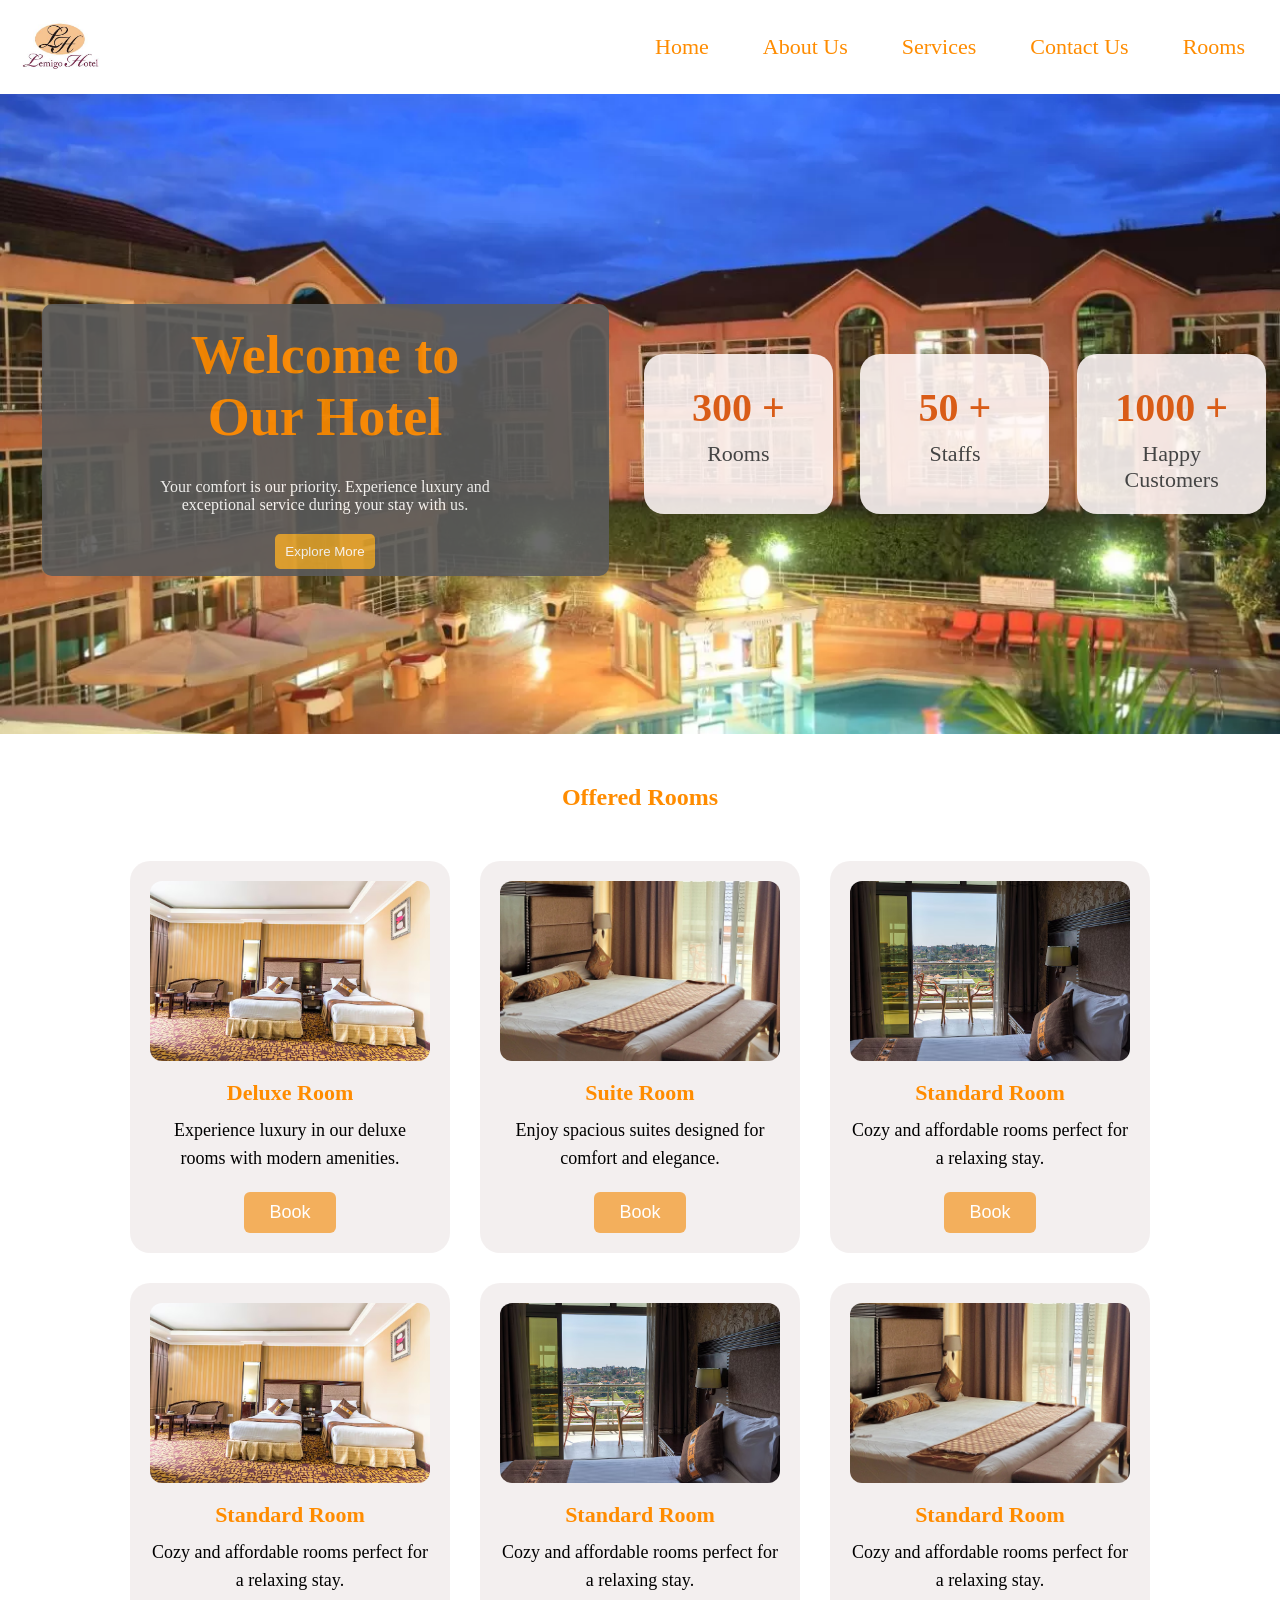
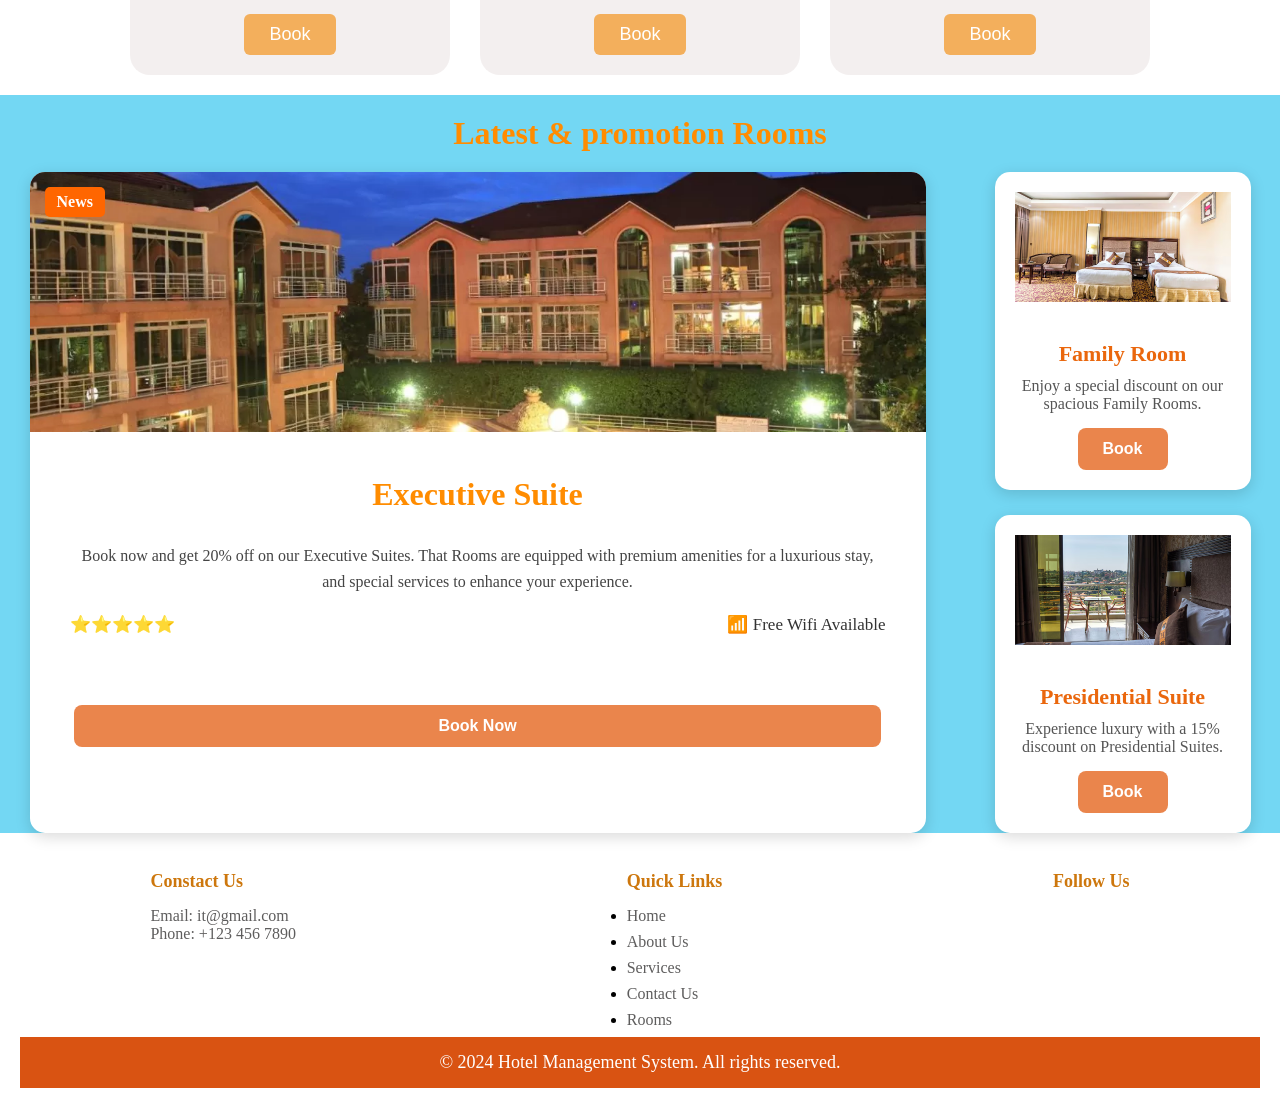
<file: LemigoH/index.html>
<!DOCTYPE html>
<html lang="en">
<head>
    <meta charset="UTF-8">
    <meta name="viewport" content="width=device-width, initial-scale=1.0">
    <link rel="stylesheet" href="./lemigo.css">
    <title>Hotel Management System</title>
</head>
<body>
    <header>
        <div class="logo">
            <img src="images.jpeg" alt="">
        </div>
        <nav>
            <a href="lemigo.html">Home</a>
            <a href="">About Us</a>
            <a href="">Services</a>
            <a href="">Contact Us</a>
            <a href="">Rooms</a>
        </nav>
    </header>

    <section class="content">
       
     
       
       
       <div class="left">
        
        <h1>Welcome to <br> Our Hotel</h1>
        <p>Your comfort is our priority. Experience luxury and <br> exceptional service during your stay with us.</p>
        <button>Explore More</button>
       </div>

<div class="right-parent">

       <div class="right">
        <h1>300 +</h1>
        <p>Rooms</p>
       </div>
       <div class="right">
        <h1>50 +</h1>
        <p>Staffs</p>
       </div>
       <div class="right">
        <h1>1000 +</h1>
        <p>Happy Customers</p>
       </div>
       </div>      
    </section>

    <section class="content2">
    <h1>Offered Rooms</h1>
    
    <div class="rooms-cards">
        <div class="card">
            <img src="./1.avif" alt="">
            <h3>Deluxe Room</h3>
            <p>Experience luxury in our deluxe rooms with modern amenities.</p>
            <button>Book</button>
        </div>
        <div class="card">
            <img src="./3.jpg" alt="">
            <h3>Suite Room</h3>
            <p>Enjoy spacious suites designed for comfort and elegance.</p>
            <button>Book</button>
        </div>
        <div class="card">
            <img src="./2.avif" alt="">
            <h3>Standard Room</h3>
            <p>Cozy and affordable rooms perfect for a relaxing stay.</p>
            <button>Book</button>
        </div>
         <div class="card">
            <img src="./1.avif" alt="">
            <h3>Standard Room</h3>
            <p>Cozy and affordable rooms perfect for a relaxing stay.</p>
            <button>Book</button>
        </div>
         <div class="card">
            <img src="./2.avif" alt="">
            <h3>Standard Room</h3>
            <p>Cozy and affordable rooms perfect for a relaxing stay.</p>
            <button>Book</button>
        </div>
         <div class="card">
            <img src="./3.jpg" alt="">
            <h3>Standard Room</h3>
            <p>Cozy and affordable rooms perfect for a relaxing stay.</p>
            <button>Book</button>
        </div>
    </div>
    </section>
    <section class="content3">
     <h2>Latest & promotion Rooms</h2>
    
     <div class="parent">

     
      <!-- BIG CARD LEFT -->
  <div class="big-card">
    <span class="label">News</span>

    <img src="./lemigopic.webp" class="big-img">

    <h2 class="room-title">Executive Suite</h2>

    <p class="room-desc">
      Book now and get 20% off on our Executive Suites. That Rooms are equipped with premium 
      amenities for a luxurious stay, and special services to enhance your experience.
    </p>

    <div class="extra-info">
      <div class="stars">⭐⭐⭐⭐⭐</div>
      <div class="wifi">📶 Free Wifi Available</div>
    </div>

    <button class="book-btn full">Book Now</button>
  </div>

  <!-- RIGHT SIDE CARDS -->
  <div class="small-cards">

    <div class="small-card">
      <img src="./1.avif" class="small-img">
      <h3 class="small-title">Family Room</h3>
      <p class="small-desc">Enjoy a special discount on our spacious Family Rooms.</p>
      <button class="book-btn">Book</button>
    </div>

    <div class="small-card">
      <img src="./2.avif" class="small-img">
      <h3 class="small-title">Presidential Suite</h3>
      <p class="small-desc">Experience luxury with a 15% discount on Presidential Suites.</p>
      <button class="book-btn">Book</button>
    </div>

  </div>

</div>

<!-- footer -->
<footer>
<div class="parent-footer">

    <div class="fs">
     <h1>Constact Us</h1>
     <p>Email: it@gmail.com <br>Phone: +123 456 7890</p>
    </div>

    <div class="fs">
        <h1>Quick Links</h1>
        <ul>
        <li><a href="lemigo.html">Home</a></li>
        <li><a href="about.html">About Us</a></li>
        <li><a href="services.html">Services</a></li>
        <li><a href="contact.html">Contact Us</a></li>
        <li><a href="rooms.html">Rooms</a></li>
      </ul>
    </div>

    <div class="fs">
     <h1>Follow Us</h1>
    </div>
</div>
 <div class="footer-bottom">
    © 2024 Hotel Management System. All rights reserved.
  </div>
</footer>

    </section>
    
</body>
</html>
</file>
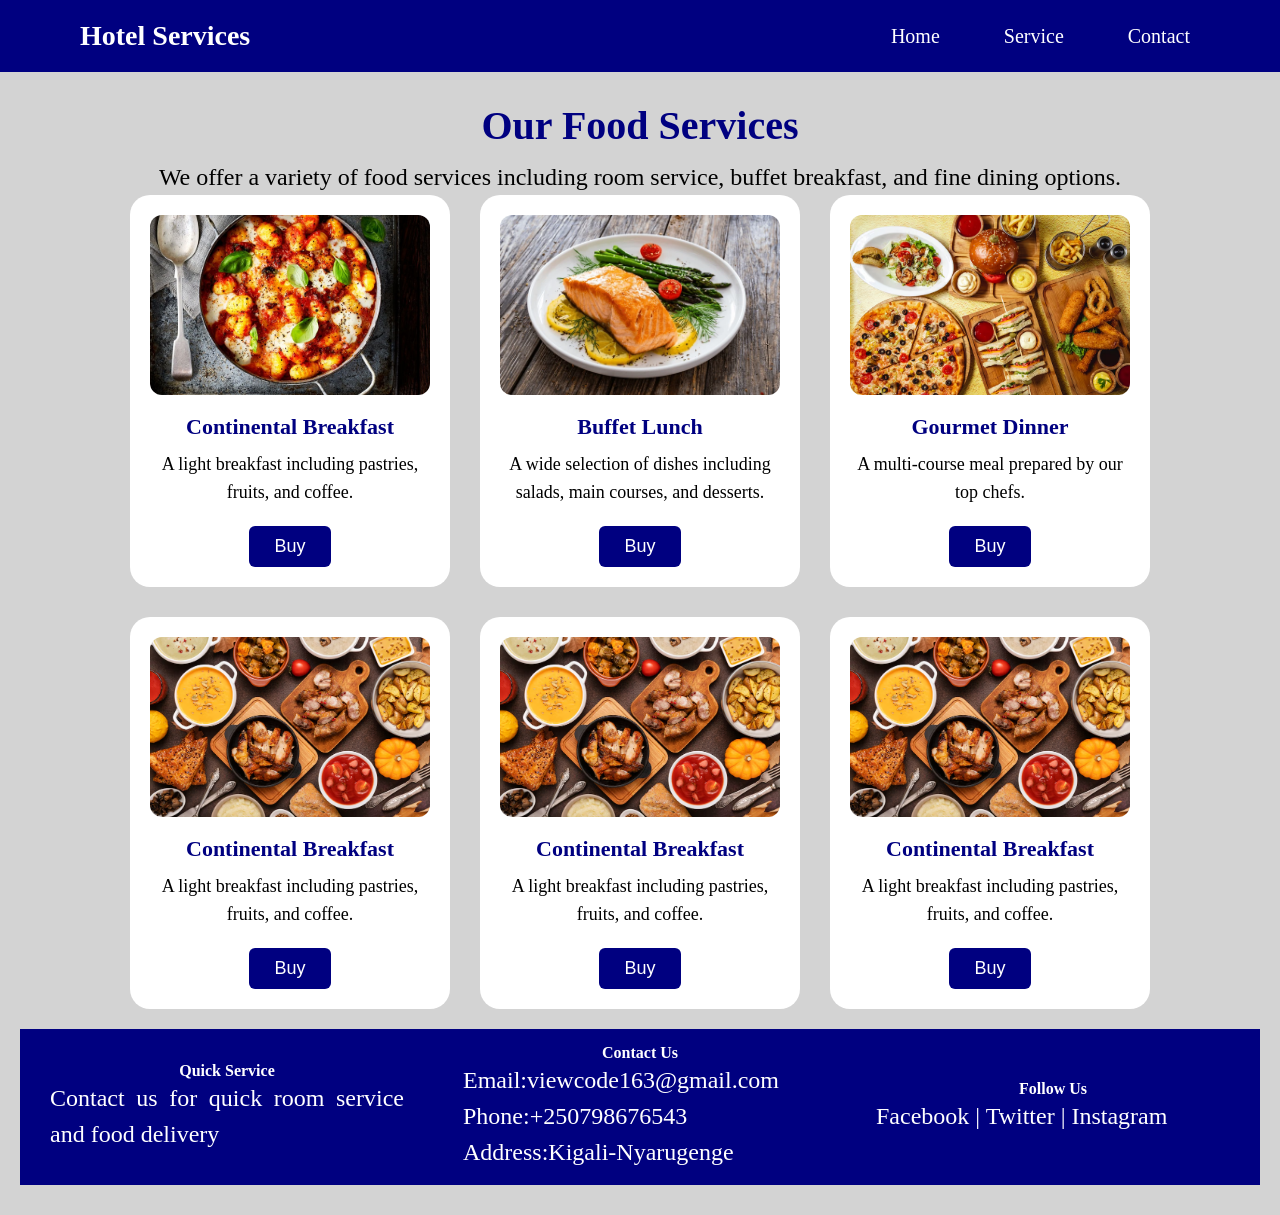
<file: 1stProject/1stProject.html>
<!DOCTYPE html>
<html lang="en">
<head>
  <meta charset="UTF-8">
  <meta name="viewport" content="width=device-width, initial-scale=1.0">
  <title>Hotel Services</title>
  <link rel="stylesheet" href="./1stProject.css">
</head>
<body>
  <header>
    <h1>Hotel Services</h1>
    <nav>
      <a href="#">Home</a>
      <a href="#">Service</a>
      <a href="#">Contact</a>
    </nav>
  </header>

  <section class="content">
    <h2>Our Food Services</h2>
    <p>
      We offer a variety of food services including room service,
      buffet breakfast, and fine dining options.
    </p>

<div class="food-cards">
      <div class="card">
        <img src="./img/1.jpg" >
        <h3>Continental Breakfast</h3>
        <p>A light breakfast including pastries, fruits, and coffee.</p>
        <button>Buy</button>
      </div>

      <div class="card">
        <img src="./img/2.jpg.webp" >
        <h3>Buffet Lunch</h3>
        <p>A wide selection of dishes including salads, main courses, and desserts.</p>
        <button>Buy</button>
      </div>

      <div class="card">
        <img src="./img/3.jpg.avif" >
        <h3>Gourmet Dinner</h3>
        <p>A multi-course meal prepared by our top chefs.</p>
        <button>Buy</button>
      </div>

      <div class="card">
        <img src="./img/4.jpg.avif" >
        <h3>Continental Breakfast</h3>
        <p>A light breakfast including pastries, fruits, and coffee.</p>
        <button>Buy</button>
      </div>
        <div class="card">
        <img src="./img/4.jpg.avif" >
        <h3>Continental Breakfast</h3>
        <p>A light breakfast including pastries, fruits, and coffee.</p>
        <button>Buy</button>
      </div>
        <div class="card">
        <img src="./img/4.jpg.avif" >
        <h3>Continental Breakfast</h3>
        <p>A light breakfast including pastries, fruits, and coffee.</p>
        <button>Buy</button>
      </div>
    </div>

    <div class="footerP">
        <div class="footer">
        <h4>Quick Service</h4>
        <p>Contact us for quick room service and food delivery</p>
        </div>
        <div class="footer">
            <h4>Contact Us</h4>
            <p> Email:viewcode163@gmail.com
                Phone:+250798676543
                Address:Kigali-Nyarugenge</p>
        </div>
        <div class="footer">
            <h4>Follow Us</h4>
            <p> Facebook | Twitter | Instagram</p>
        </div>
    </div>

  </section>
</body>
</html>
</file>
<file: LemigoH/lemigo.css>
* {
  margin: 0;
  padding: 0;
  box-sizing: border-box;
}

body {
  font-family: "Georgia", serif;
  color: black;
}

/* Header */

header {
    background-color: white;
    justify-content: space-between;
    display: flex;
    align-items: center;
    padding: 20px 20px;
}
.logo img {
    width: 80px;
    height: auto;
}
nav a {
    font-size: 22px;
    margin-left: 20px;
    padding: 15px;
    color: darkorange;
    text-decoration: none;
}

nav a:hover {
    color: navy;
    background-color: aqua;
    border-radius: 10px;
}

/* Content Section */

.content{
    background-image: url(lemigopic.webp);
    background-position: center;
    background-size: cover;
    width: 100%;
    display: flex;
    padding: 10px;
    justify-content: space-between;
    height: 40rem;
}
.left {
    background-color: rgb(91, 91, 91);
    opacity: 0.9;
    width: 45%;
    border-radius: 10px;
    height: 17rem;
    margin: 200px auto;
    padding: 20px;
    text-align: center;
}

.content .left h1{
    font-size: 54px;
    color: darkorange;
}
.content .left p{
    color: white;
    margin-top: 30px;

}
.content .left button{
    background-color: rgb(223, 161, 45);
    color: white;
    padding: 10px 10px;
    border: none;
    border-radius: 5px;
    margin-top: 20px;
}
.content .left button:hover {
   color: white;
   background-color: darkorange;
}

.right-parent{
    display: flex;
    gap: 20px;
    width: 50%;
}


.content .right {
  margin: 250px auto;
  height: 10rem;
  width: 30%;
  padding: 30px;
  text-align: center;
  border-radius: 20px;
  /* effet glass */
  background: rgba(255, 248, 248, 0.877);
  /*backdrop-filter: blur(10px);*/
  box-shadow: 0 4px 20px rgba(0,0,0,0.1);
  /*transition*/
  transition: transform 0.3s ease, box-shadow 0.3s ease;
}
.right:hover {
    transform: translateY(-10px) scale(1.03);
    box-shadow: 0 10 20px rgba(0, 0, 0, 0.2);
}

.right h1{
  font-size: 40px;
  font-weight: 700;
  color: #d95c17; /* orange comme ton image */
  margin: 0;
}
.right p {
  font-size: 22px;
  margin-top: 10px;
  color: #444;
  margin-top: 10px;
}

/*content2 Section*/
/* Rooms */

.content2 h1{
    text-align: center;
    margin: 50px;
    color: darkorange;
}

.rooms-cards {
  display: flex;
  justify-content: center;
  flex-wrap: wrap;
  gap: 30px;
  padding-bottom: 20px;
}

.card {
  background-color: rgba(242, 238, 238, 0.903);
  width: 320px;
  border-radius: 20px;
  padding: 20px;
  text-align: center;
  transition: transform 0.3s ease, box-shadow 0.3s ease;
}
.card:hover {
  transform: translateY(-10px) scale(1.03); /* effet de montée et zoom */
  box-shadow: 0 10px 20px rgba(0,0,0,0.2); /* ombre plus forte */
}


.card h3 {
  color: darkorange;
  font-size: 22px;
  margin-bottom: 10px;
}
.card p {
  font-size: 18px;
  line-height: 28px;
  margin-bottom: 20px;
}
.card button {
  background-color: rgb(243, 175, 92);
  color: white;
  border: none;
  border-radius: 6px;
  padding: 10px 25px;
  font-size: 18px;
}
.card button:hover {
  background-color: darkorange;
}
.card img {
  width: 100%;
  height: 180px;
  object-fit: cover;
  border-radius: 12px;
  margin-bottom: 15px;
}

/*content3 Section*/
.parent{
    display: flex;
    gap: 10px;
    justify-content: space-around;
}
.content3{
    background-color: rgb(115, 215, 243);
position: flex;
}
.content3 h2{
    text-align: center;
    color: darkorange ;
    padding: 20px;
    font-size: 32px;
}

.big-card {
  background: white;
  width: 70%;
  border-radius: 15px;
  padding: 0 0 20px 0;
  box-shadow: 0px 4px 15px rgba(0,0,0,0.15);
  position: relative;
  transition: 0.3s ease;
}
.big-card:hover {
  transform: translateY(-8px);
  box-shadow: 0px 10px 25px rgba(0,0,0,0.2);
}

.label {
  position: absolute;
  top: 15px;
  left: 15px;
  background: #ff6600;
  color: white;
  padding: 6px 12px;
  font-weight: bold;
  border-radius: 5px;
}

.big-img {
  width: 100%;
  height: 260px;
  object-fit: cover;
  border-radius: 15px 15px 0 0;
}

.room-title {
  text-align: center;
  color: #ea670d;
  margin-top: 20px;
  font-size: 26px;
}

.room-desc {
  text-align: center;
  padding: 0 40px;
  margin-top: 10px;
  color: #444;
  line-height: 1.6;
}

.extra-info {
  display: flex;
  justify-content: space-between;
  padding: 20px 40px;
  color: #333;
  font-size: 17px;
}

.book-btn.full {
  width: 90%;
  margin: 0 auto;
  display: block;
  margin-top: 50px;
}

/* RIGHT AREA */
.small-cards {
  width: 20%;
  display: flex;
  flex-direction: column;
  gap: 25px;
}

.small-card {
  background: white;
  border-radius: 15px;
  box-shadow: 0px 4px 15px rgba(0,0,0,0.15);
  padding-bottom: 20px;
  transition: 0.3s;
  flex: auto;
}

.small-card:hover {
  transform: scale(1.03);
  box-shadow: 0px 10px 25px rgba(0,0,0,0.2);
}

.small-img {
  width: 100%;
  height: 150px;
  padding: 20px 20px;
  object-fit: cover;
  border-radius: 15px 15px 0 0;
}

.small-title {
  text-align: center;
  margin-top: 15px;
  color: #ea670d;
  font-size: 22px;
}

.small-desc {
  text-align: center;
  padding: 0 20px;
  margin-top: 10px;
  color: #555;
}

.book-btn {
  background: #ea854c;
  border: none;
  padding: 12px 25px;
  color: white;
  font-size: 16px;
  font-weight: bold;
  border-radius: 8px;
  cursor: pointer;
  display: block;
  margin: 15px auto 0 auto;
  transition: 0.3s;
}

.book-btn:hover {
  background: #d46f35;
}

/* RESPONSIVE DESIGN */
@media(max-width: 900px) {
  .rooms-container {
    flex-direction: column;
  }
  .big-card, .small-cards {
    width: 100%;
  }
}

/* footer section */
footer{
  background-color: white;
  max-width: 100%;
  padding: 20px;
}
.parent-footer{
  
    display: flex;
    gap: 70px;
    justify-content: space-around;
    align-items: flex-start;
    flex-wrap: wrap;
    max-width: 100%;
    margin: auto;
    margin-top: 18px;
}
.parent-footer h1{
    color: rgb(205, 119, 13);
    font-size: 18px;
    margin-bottom: 15px;
}

.fs ul li{
      margin-bottom: 8px;  
}
.fs ul li a{
    text-decoration: none;
    color: rgb(94, 93, 93);
    transition: 0.3s;
}
.fs ul li a:hover{
    color: darkorange;
}

.fs p{
    color: rgb(94, 93, 93);
    margin: 5px 0;
}

.footer-bottom {
  background: #d95312;
  color: white;
  text-align: center;
  padding: 15px 0;
  font-size: 18px;
  margin: auto;
  width: 100%;
}
</file>
<file: 1stProject/1stProject.css>
* {
  margin: 0;
  padding: 0;
  box-sizing: border-box;
}

body {
  font-family: "Georgia", serif;
  color: black;
}

/* Header */
header {
  background-color: navy;     
  color: white;
  display: flex;
  justify-content: space-between;
  align-items: center;
  padding: 20px 80px;
}

header h1 {
  font-size: 28px;
  font-weight: bold;
}

header nav a {
  color: white;
  text-decoration: none;
  margin-left: 40px;
  font-size: 20px;
  padding: 10px;
}

header nav a:hover {
  color: white;
  background-color: darkorange;
  border-radius: 10px;
}

/* Content Section */

.content {
  background-color: lightgray; 
  text-align: center;
  padding: 30px 20px;
}

.content h2 {
  color: navy; 
  font-size: 40px;
  margin-bottom: 10px;
}

.content p {
  font-size: 24px;
  line-height: 36px;
}

.food-cards {
  display: flex;
  justify-content: center;
  flex-wrap: wrap;
  gap: 30px;
  padding-bottom: 20px;
}

.card {
  background-color: white;
  width: 320px;
  border-radius: 20px;
  padding: 20px;
  text-align: center;
}

.card img {
  width: 100%;
  height: 180px;
  object-fit: cover;
  border-radius: 12px;
  margin-bottom: 15px;
}

.card h3 {
  color: navy;
  font-size: 22px;
  margin-bottom: 10px;
}

.card p {
  font-size: 18px;
  line-height: 28px;
  margin-bottom: 20px;
}

.card button {
  background-color: navy;
  color: white;
  border: none;
  border-radius: 6px;
  padding: 10px 25px;
  font-size: 18px;
  
}

.card button:hover {
  background-color: darkorange;
}

/* Footer */

.footerP{
    background-color: navy;
    color: white;
    display: flex;
    justify-content: space-between;
    align-items: center;
    padding: 15px 30px;
    width: 100%;
    gap: 10px;
}
.footerP .footer{
    width: 30%;
}
.footerP .footer p{
    text-align: justify;
}
.footer .footer h4{
    font-size: 17px;
}


@media (max-width: 768px) {
      nav a {
        display: block;
        margin: 8px;
      }
      .footerP {
        flex-direction: column;
        text-align: left;
        gap: 30px;
      }
      .footer h4{
        color: darkorange;
      }
    }
</file>
